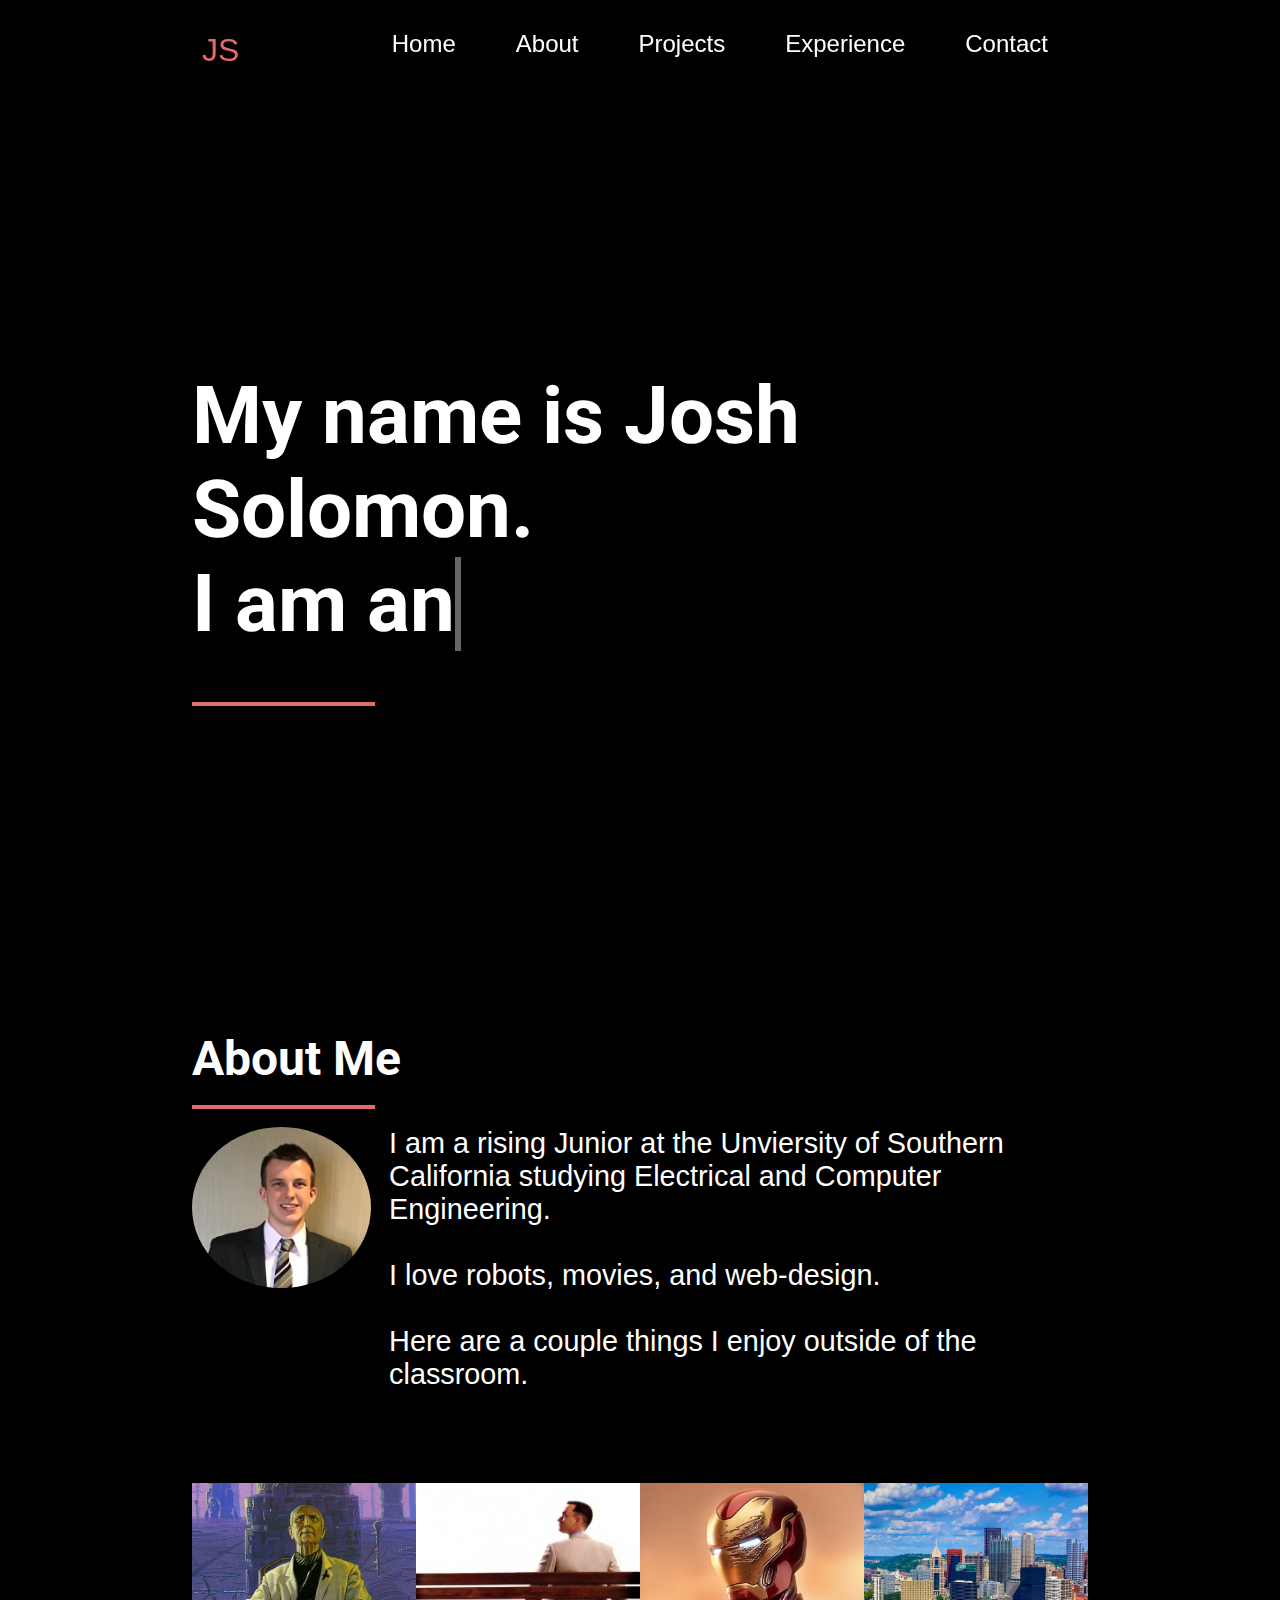
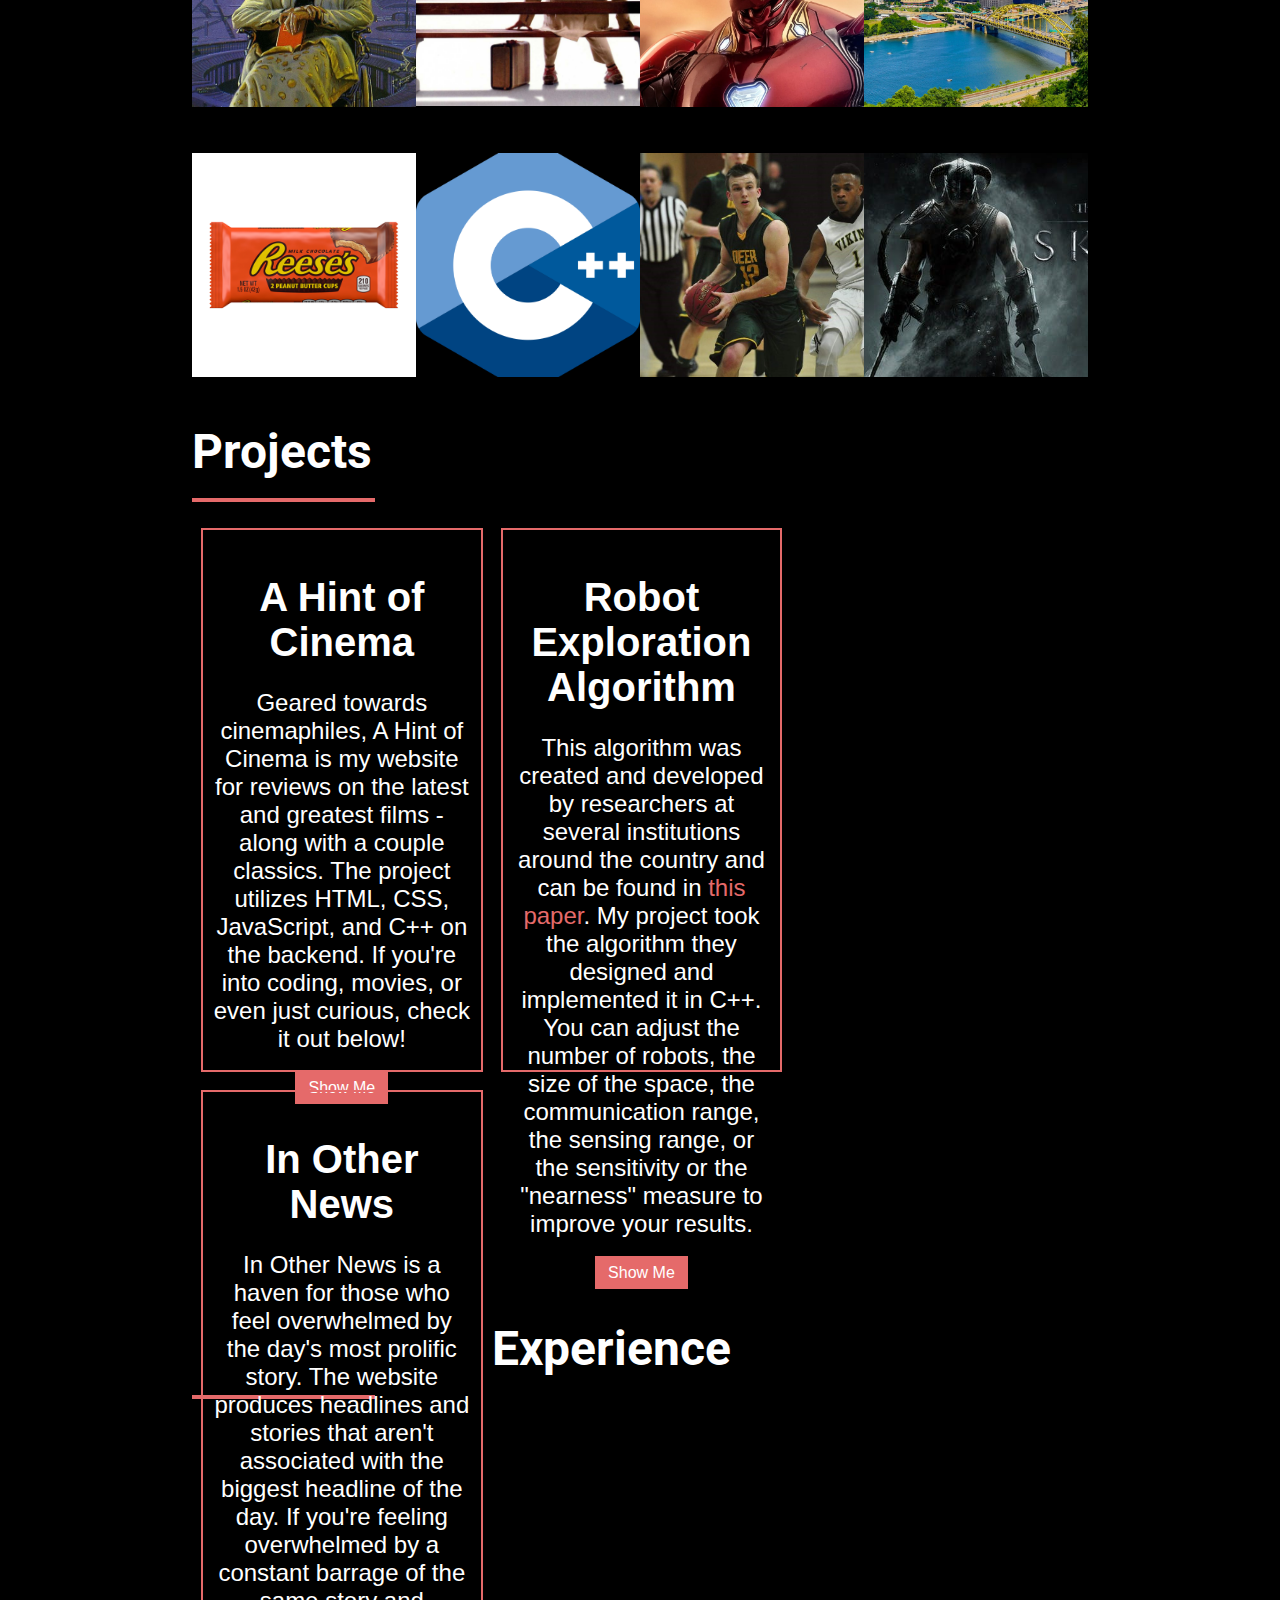
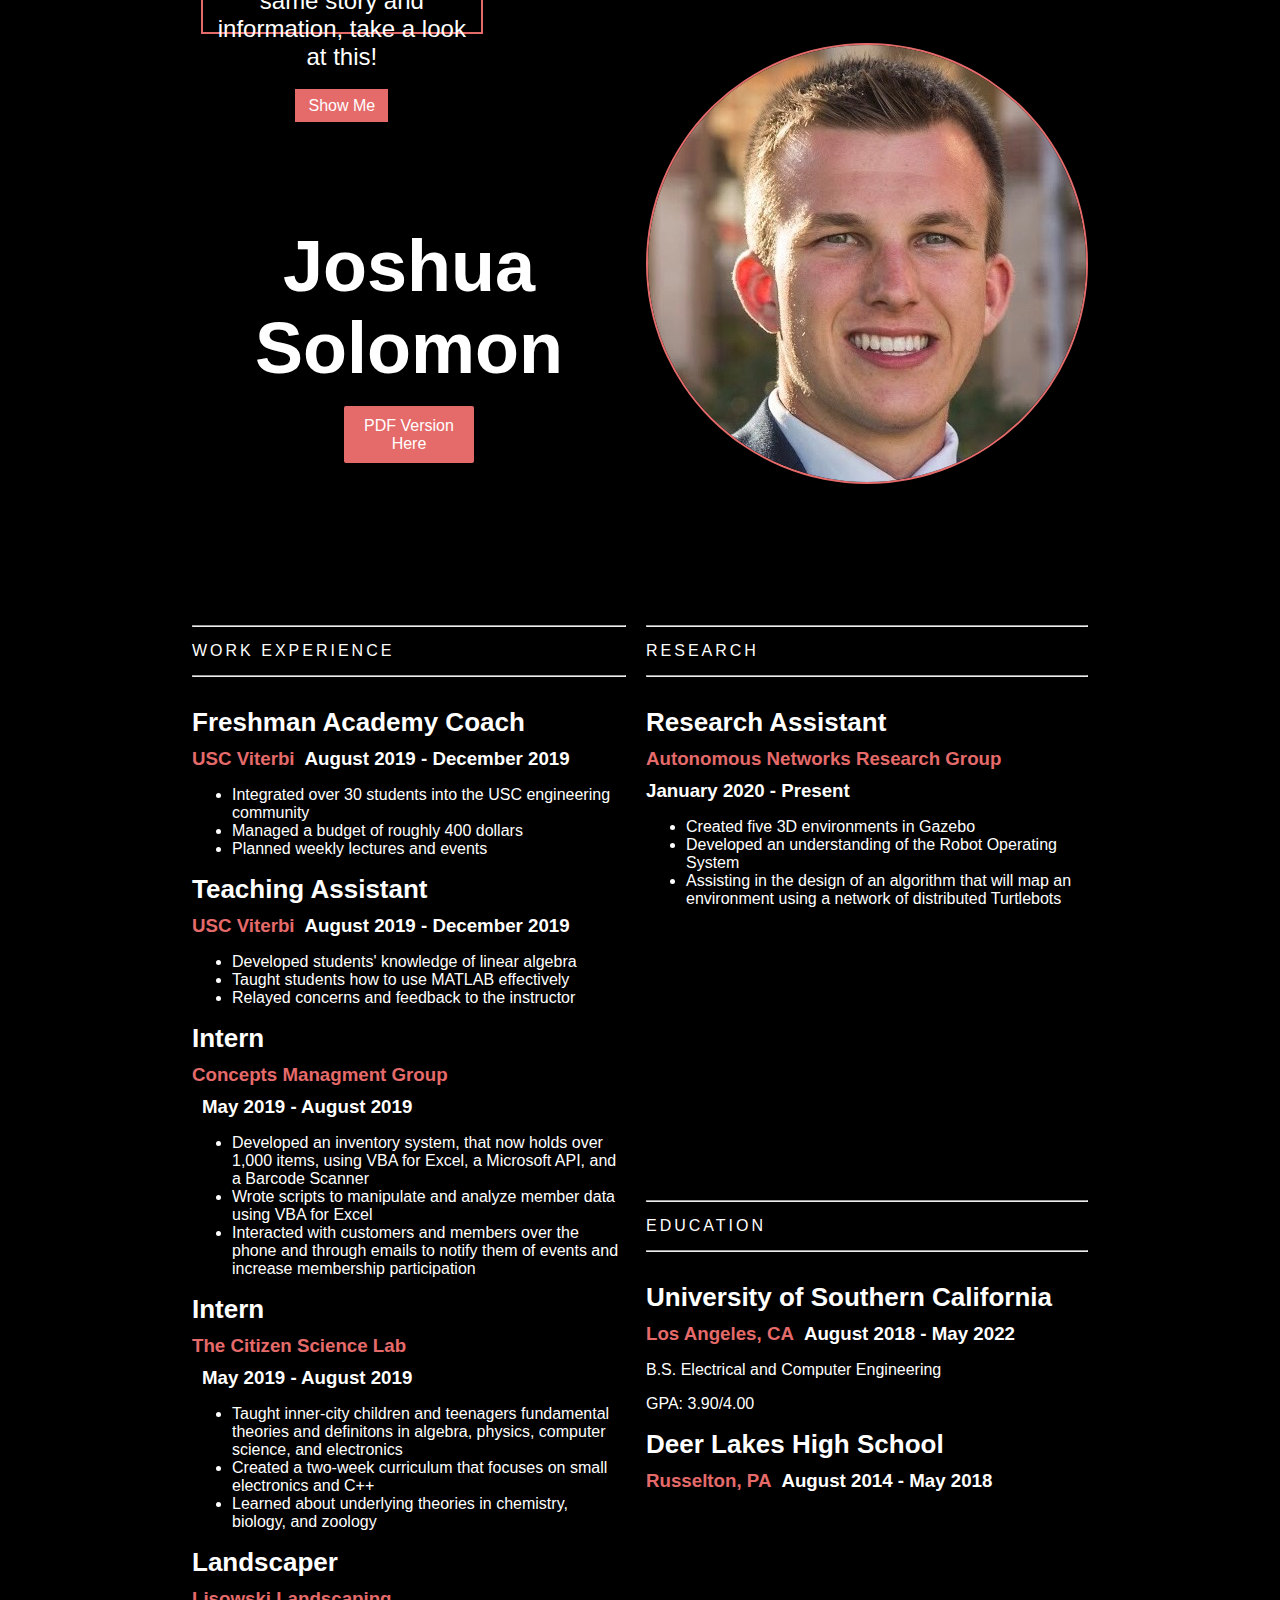
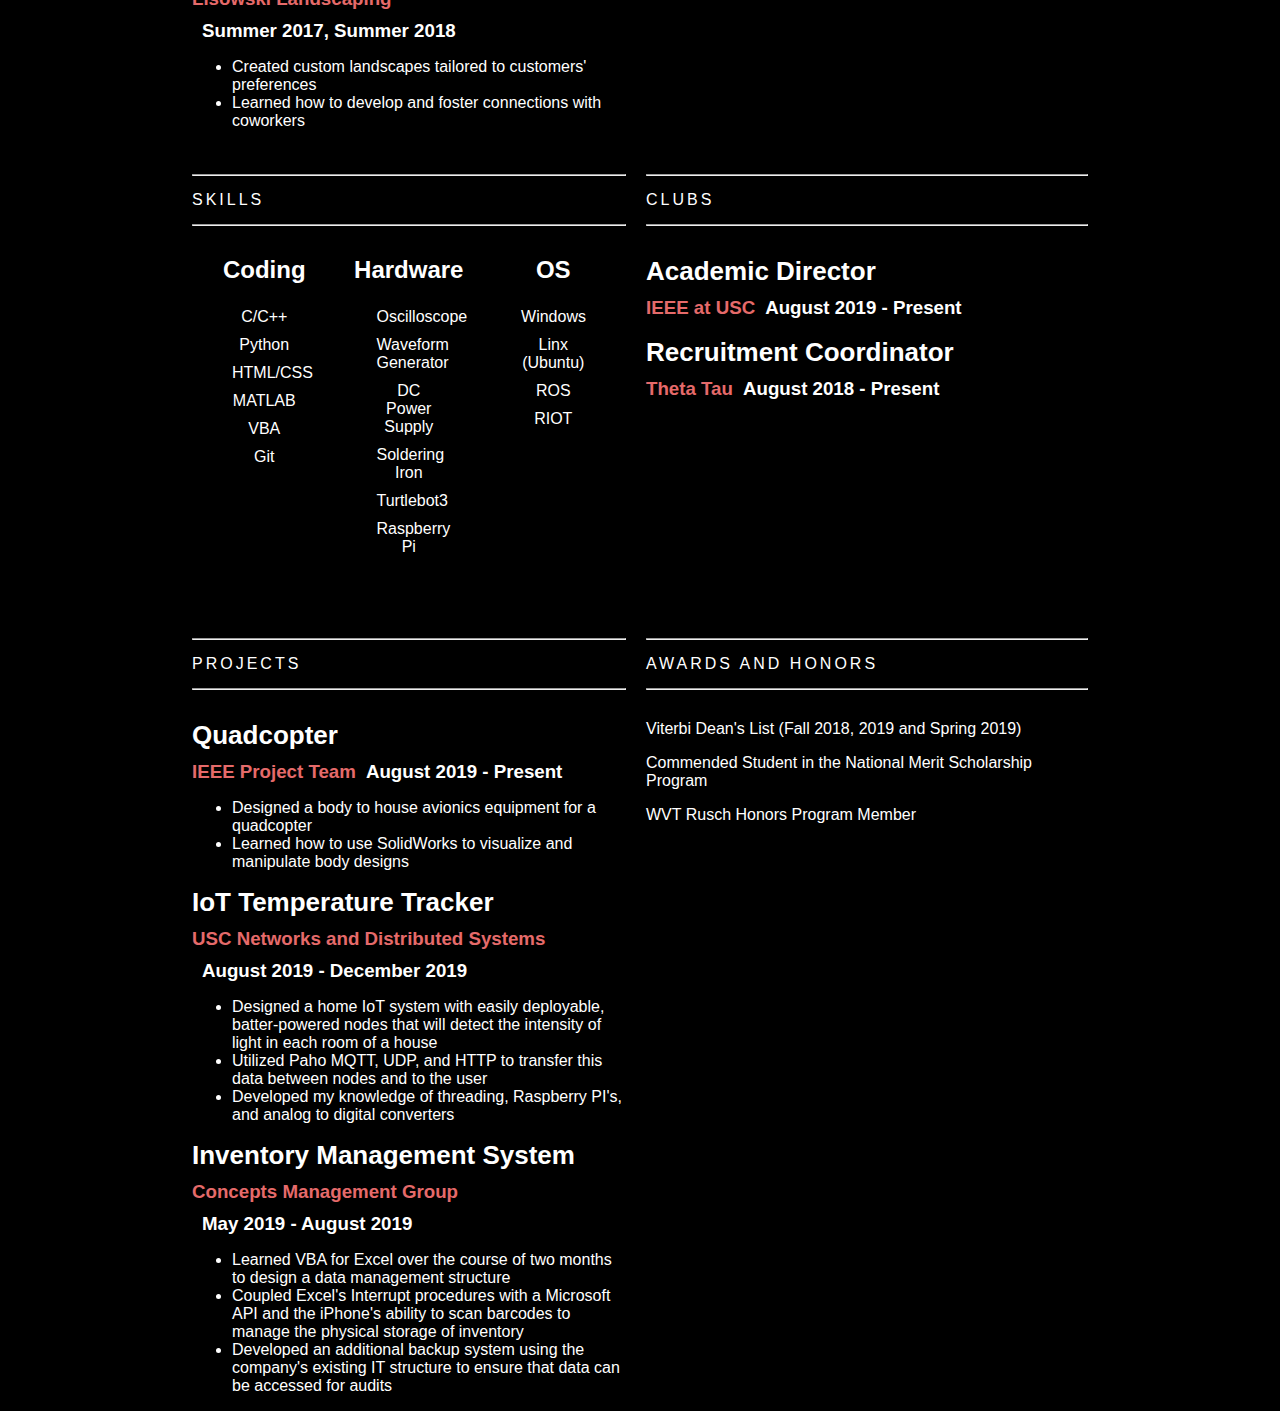
<file: index.html>
<!DOCTYPE html>
<html lang="en">
<head>
    <meta charset="UTF-8">
    <meta name="viewport" content="width=device-width, initial-scale=1.0">
    <link href="https://fonts.googleapis.com/css2?family=Roboto:wght@500&display=swap" rel="stylesheet">
    <link rel="stylesheet" href="./style/main.css">
    <title>Josh Solomon Home</title>
    <style>

        /* About Section */
        #about {
            width: 100%;
            height: 90vh;
            padding-top: 10vh;
        }
        #sub-about {
            width: 100%;
            height: auto;
            margin-bottom: 5vh;
            overflow: auto;
        }
        #sub-about img {
            float: left;
            width: 20%;
            border-radius: 50%;
        }
        #sub-about p {
            float: left;
            width: 76%;
            padding: 2%;
            padding-top: 0px;
            margin-top: 0px;
            font-size: 1.8rem;
        }
        .about-div {
            width: 25%;
            height: 30vh;
            margin: 0px;
            position: relative;
            float: left;
            overflow: hidden;
            display: flex;
            justify-content: center;
            align-items: center;
            text-align: center;
        }
        .about-div img {
            position: absolute;
            top: 0;
            left: 0;
            width: 100%;
        }
        .about-div p {
            font-size: 1.5em;
            position: absolute;
            text-align: center;
            visibility: hidden;
            z-index: 1;
            padding: 0px;
            margin: 0px;
        }
        .about-div .overlay {
            position: absolute;
            top: 0;
            left: 0;
            right: 0;
            bottom: 0;
            background-color: black;
            opacity: 0.8;
            visibility: hidden;
            z-index: 0;
        }
        .about-div:hover .overlay {
            visibility: visible;
        }
        .about-div:hover p {
            visibility: visible;
        }

        /* Projects Section */
        #projects {
            width: 100%;
            height: 90vh;
            padding-top: 10vh;
            margin-top: 10vh;
        }
        .project-div {
            width: 29%;
            position: relative;
            text-align: center;
            border: 2px solid #E56A6A;
            height: 50vh;
            padding: 5% 1%;
            float: left;
            margin: 1%;
        }
        .project-div h3 {
            width: 100%;
            font-size: 2.5em;
            margin: 0px;
            padding: 0px;
        }
        .project-div p {
            width: 100%;
            font-size: 1.5em;
            margin-bottom: 10%;
        }
        .project-div .project-button {
            width: 25%;
            text-decoration: none;
            color: white;
            height: 5%;
            padding: 3% 5%;
            background-color: #E56A6A;
            transition: 0.2s ease-in-out;
        }
        .project-div .project-button:hover {
            background-color: white;
            color: #E56A6A;
            border: 2px solid #E56A6A
        }
        .project-div a {
            text-decoration: none;
            color: #E56A6A;
            transition: 0.1s ease-in-out;
        }
        .project-div a:hover {
            color: white;
        }

        /* Experience Section */
        #experience {
            width: 100%;
            height: auto;
            padding-top: 10vh;
        }

        /* Resume Grid Layout */
		.resume {
			grid-gap: 20px;
			width: 100%;
			margin: auto;
			display: grid;
			grid-template-columns: 1fr;
			grid-template-areas: 
				"name"
				"photo"
				"research"
				"work"
				"education"
				"skills"
				"clubs"
				"projects"
				"awards";
		}
		@media (min-width: 1000px) {
			.resume {
				grid-template-columns: 2fr 1fr;
				grid-template-areas: 
					"name name"
					"photo photo"
					"research research"
					"work work"
					"education education"
					"skills skills"
					"clubs clubs"
					"projects projects"
					"awards awards";
			}
		}
		@media (min-width: 1200px) {
			.resume {
				display: grid;
				grid-template-columns: 2fr 1fr;
				grid-template-rows: 0.5fr 0.5fr 0.5fr 0.4fr 0.5fr;
				grid-template-areas: 
					"name photo"
					"work research"
					"work education"
					"skills clubs"
					"projects awards";
			}
		}
		.name {
			grid-area: name;
			display: flex;
			align-items: center;
			justify-content: center;
		}
		.photo {
			grid-area: photo;
		}
		.awards {
			grid-area: awards;
		}
		.work {
			grid-area: work;
		}
		.education {
			grid-area: education;
		}
		.research {
			grid-area: research;
		}
		.skills {
			grid-area: skills;
		}
		.projects {
			grid-area: projects;
		}
		.clubs {
			grid-area: clubs;
		}


		/* Resume Design */
		#name-div {
			text-align: center;
		}
		.name #nm {
			font-size: 4.5em;
			margin-bottom: 4%;
			color: white;
		}
		.name a {
			background-color: #E56A6A;
			text-decoration: none;
			font-size: 1em;
			text-align: center;
			border: 2px solid #E56A6A;
			color: white;
			margin: auto;
			width: 25%;
			padding: 2%;
			display: block;
			border-radius: 2px;
			transition: 0.3s ease-in-out;
		}
		.name a:hover {
			background-color: white;
			border: 2px solid #E56A6A;
			color: #E56A6A;
		}
		.photo img {
			border: 2px solid #E56A6A;
			border-radius: 50%;
			margin: auto;
			justify-content: center;
			align-items: center;
			display: flex;
		}
		.section-header {
			margin-top: 15px;
			margin-bottom: 15px;
			letter-spacing: 3px;
		}
		.skills-section {
			float: left;
			width: 33.3%;
		}
		.skills-section ul{
			list-style: none;
			padding-right: 40px;
			text-align: center;
		}
		.skills-section li {
			margin-top: 10px;
			margin-bottom: 10px;
		}
		.skills-section h3 {
			text-align: center;
			font-size: 24px;
			padding-top: 0px;
			margin-top: 0px;
		}
		.work-title {
			margin: 0px;
			padding: 0px;
			font-size: 26px;
		}
		.work-job {
			margin: 0px;
			padding-top: 10px;
			color: #E56A6A;
			float: left;
		}
		.dates {
			margin: 0px;
			padding: 0px;
			margin-top: 10px;
			margin-left: 10px;
			float: left;
		}
		.research .dates {
			margin-left: 0px;
		}
		.hr-bottom {
			margin-bottom: 30px;
		}
		.awards li {
			margin-top: 10px;
			margin-bottom: 10px;
        }
        
        /* Contact */
        #contact {
            width: 100%;
            height: 90vh;
            padding-top: 10vh;
            display: none;  /* Until I can get it hosted on a dynamic site */
        }
        input[type=text], select, textarea {
            width: 100%;
            padding: 12px;
            border: 1px solid #E56A6A;
            border-radius: 4px;
            box-sizing: border-box;
            margin-top: 6px;
            margin-bottom: 16px;
            resize: vertical;
        }
        input[type=submit] {
            background-color: white;
            color: #E56A6A;
            padding: 12px 20px;
            border: none;
            border-radius: 4px;
            cursor: pointer;
            transition: 0.2s ease-in-out;
        }
        input[type=submit]:hover {
            background-color: #E56A6A;
            color: white;
        }

    </style>
</head>
<body>
    <div id="container">

        <!-- Header Start -->
        <div id="header">
            <div id="navbar">
                <p>JS</p>
                <div id="nav">
                    <a href="./coming-soon.html">Contact</a>
                    <a href="#experience">Experience</a>
                    <a href="#projects">Projects</a>
                    <a href="#about">About</a>
                    <a href="#">Home</a>
                </div>
                <div class="overlay"></div>
            </div>

            <div class="clearfloat"></div>

            <div id="title">
                <h1>My name is Josh Solomon.<br>I am 
                    <span class="txt-rotate" data-period="2000" data-rotate='[ "an engineer.", "a student.", "a Trojan.", "a web designer.", "a moviegoer.", "a brother.", "a teacher.", "a friend." ]'></span>
                </h1>
                <section class="underline"></section>
            </div>
        </div><!-- Header End -->
    
        <!-- About Start -->
        <div id="about">
            <h2 class="sub-title">About Me</h2>
            <section class="underline"></section>
            <div id="sub-about">
                <img src="img/about-pic.jpg" alt="Profile Picture">
                <p>I am a rising Junior at the Unviersity of Southern California studying Electrical and Computer Engineering.<br><br>I love robots, movies, and web-design.<br><br>Here are a couple things I enjoy outside of the classroom.</p>
            </div>
            <div class="clearfloat"></div>

            <div class="about-div">
                <img src="img/foundation.jpg" alt="Foundation Series">
                <p>Favorite Book:<br>Foundation</p>
                <div class="overlay"></div>
            </div>
            <div class="about-div">
                <img src="img/gump.jpg" alt="Forrest Gump">
                <p>Favorite Movie:<br>Forrest Gump</p>
                <div class="overlay"></div>
            </div>
            <div class="about-div">
                <img src="img/iron-man.jpg" alt="Iron Man">
                <p>Favorite Superhero:<br>Iron Man</p>
                <div class="overlay"></div>
            </div>
            <div class="about-div">
                <img src="img/pittsburgh.jpg" alt="Pittsburgh">
                <p>Hometown:<br>Pittsburgh</p>
                <div class="overlay"></div>
            </div>
            <div class="about-div">
                <img src="img/reeses.png" alt="Reese's">
                <p>Favorite Candy:<br>Reese's</p>
                <div class="overlay"></div>
            </div>
            <div class="about-div">
                <img src="img/cpp.png" alt="C Plus Plus">
                <p>Favorite Language:<br>C++</p>
                <div class="overlay"></div>
            </div>
            <div class="about-div">
                <img src="img/basketball.jpg" alt="Basketball">
                <p>Favorite Sport:<br>Basketball</p>
                <div class="overlay"></div>
            </div>
            <div class="about-div">
                <img src="img/skyrim.jpeg" alt="Skyrim">
                <p>Favorite Video Game:<br>Skyrim</p>
                <div class="overlay"></div>
            </div>

        </div><!-- About End -->

        <!-- Project Start -->
        <div id="projects">
            <h2 class="sub-title">Projects</h2>
            <section class="underline"></section>

            <div class="project-div">
                <h3>A Hint of Cinema</h3>
                <p>Geared towards cinemaphiles, A Hint of Cinema is my website for reviews on the latest and greatest films - along with a couple classics.  The project utilizes HTML, CSS, JavaScript, and C++ on the backend.  If you're into coding, movies, or even just curious, check it out below!</p>
                <a class="project-button" target="_blank" href="https://viterbi-web.usc.edu/~jdsolomo/itp104/final_project/main.html">Show Me</a>
            </div>
            <div class="project-div">
                <h3>Robot Exploration Algorithm</h3>
                <p>This algorithm was created and developed by researchers at several institutions around the country and can be found in <a target="_blank" href="./pdf/Bidding Algo.pdf">this paper</a>.  My project took the algorithm they designed and implemented it in C++.  You can adjust the number of robots, the size of the space, the communication range, the sensing range, or the sensitivity or the "nearness" measure to improve your results.</p>
                <a class="project-button" target="_blank" href="https://github.com/jdsolomo/Bidding_Algo_Implementation">Show Me</a>
            </div>
            <div class="project-div">
                <h3>In Other News</h3>
                <p>In Other News is a haven for those who feel overwhelmed by the day's most prolific story.  The website produces headlines and stories that aren't associated with the biggest headline of the day.  If you're feeling overwhelmed by a constant barrage of the same story and information, take a look at this!</p>
                <a class="project-button" target="_blank" href="https://github.com/sarahrch/in-other-news">Show Me</a>
            </div>
        </div><!-- Projects End -->

        <!-- Experience Start -->
        <div id="experience">
            <h2 class="sub-title">Experience</h2>
            <section class="underline"></section>

            <article class="resume">

				<section class="name">
					<div id="name-div">
						<h1 id="nm">Joshua Solomon</h1>
						<a target="_blank" href="./pdf/resume_pdf.pdf">PDF Version Here</a>
					</div>
				</section><!-- Name Section -->

				<section class="photo">
					<img src="./img/headshot.jpg" alt="Josh Solomon Headshot" />
				</section><!-- Photo Section -->

				<section class="awards">
					<hr><p class="section-header">AWARDS AND HONORS</p><hr class="hr-bottom">
					<p>Viterbi Dean's List (Fall 2018, 2019 and Spring 2019)</p>
					<p>Commended Student in the National Merit Scholarship Program</p>
					<p>WVT Rusch Honors Program Member</p>
				</section><!-- Awards and Honors Section -->

				<section class="work">
					<hr><p class="section-header">WORK EXPERIENCE</p><hr class="hr-bottom">
					<h3 class="work-title">Freshman Academy Coach</h3>
					<h3 class="work-job">USC Viterbi</h3>
					<h3 class="dates">August 2019 - December 2019</h3>
					<div class="clearfloat"></div>
					<ul>
						<li>Integrated over 30 students into the USC engineering community</li>
						<li>Managed a budget of roughly 400 dollars</li>
						<li>Planned weekly lectures and events</li>
					</ul>
					<h3 class="work-title">Teaching Assistant</h3>
					<h3 class="work-job">USC Viterbi</h3>
					<h3 class="dates">August 2019 - December 2019</h3>
					<div class="clearfloat"></div>
					<ul>
						<li>Developed students' knowledge of linear algebra</li>
						<li>Taught students how to use MATLAB effectively</li>
						<li>Relayed concerns and feedback to the instructor</li>
					</ul>
					<h3 class="work-title">Intern</h3>
					<h3 class="work-job">Concepts Managment Group</h3>
					<h3 class="dates">May 2019 - August 2019</h3>
					<div class="clearfloat"></div>
					<ul>
						<li>Developed an inventory system, that now holds over 1,000 items, using VBA for Excel, a Microsoft API, and a Barcode Scanner</li>
						<li>Wrote scripts to manipulate and analyze member data using VBA for Excel</li>
						<li>Interacted with customers and members over the phone and through emails to notify them of events and increase membership participation</li>
					</ul>
					<h3 class="work-title">Intern</h3>
					<h3 class="work-job">The Citizen Science Lab</h3>
					<h3 class="dates">May 2019 - August 2019</h3>
					<div class="clearfloat"></div>
					<ul>
						<li>Taught inner-city children and teenagers fundamental theories and definitons in algebra, physics, computer science, and electronics</li>
						<li>Created a two-week curriculum that focuses on small electronics and C++</li>
						<li>Learned about underlying theories in chemistry, biology, and zoology</li>
					</ul>
					<h3 class="work-title">Landscaper</h3>
					<h3 class="work-job">Lisowski Landscaping</h3>
					<h3 class="dates">Summer 2017, Summer 2018</h3>
					<div class="clearfloat"></div>
					<ul>
						<li>Created custom landscapes tailored to customers' preferences</li>
						<li>Learned how to develop and foster connections with coworkers</li>
					</ul>
				</section><!-- Work History Section -->

				<section class="education">
					<hr><p class="section-header">EDUCATION</p><hr class="hr-bottom">
					<h3 class="work-title">University of Southern California</h3>
					<h3 class="work-job">Los Angeles, CA</h3>
					<h3 class="dates">August 2018 - May 2022</h3>
					<div class="clearfloat"></div>
					<p>B.S. Electrical and Computer Engineering</p>
					<p>GPA: 3.90/4.00</p>
					<h3 class="work-title">Deer Lakes High School</h3>
					<h3 class="work-job">Russelton, PA</h3>
					<h3 class="dates">August 2014 - May 2018</h3>
					<div class="clearfloat"></div>
				</section>
				<section class="research">
					<hr><p class="section-header">RESEARCH</p><hr class="hr-bottom">
					<h3 class="work-title">Research Assistant</h3>
					<h3 class="work-job">Autonomous Networks Research Group</h3>
					<h3 class="dates">January 2020 - Present</h3>
					<div class="clearfloat"></div>
					<ul>
						<li>Created five 3D environments in Gazebo</li>
						<li>Developed an understanding of the Robot Operating System</li>
						<li>Assisting in the design of an algorithm that will map an environment using a network of distributed Turtlebots</li>
					</ul>
				</section><!-- Education Section -->

				<section class="skills">
					<hr><p class="section-header">SKILLS</p><hr class="hr-bottom">
					<div class="skills-section">
					<h3>Coding</h3>
						<ul>
							<li>C/C++</li>
							<li>Python</li>
							<li>HTML/CSS</li>
							<li>MATLAB</li>
							<li>VBA</li>
							<li>Git</li>
						</ul>
					</div>
					<div class="skills-section">
						<h3>Hardware</h3>
						<ul>
							<li>Oscilloscope</li>
							<li>Waveform Generator</li>
							<li>DC Power Supply</li>
							<li>Soldering Iron</li>
							<li>Turtlebot3</li>
							<li>Raspberry Pi</li>
						</ul>
					</div>
					<div class="skills-section">
						<h3>OS</h3>
						<ul>
							<li>Windows</li>
							<li>Linx (Ubuntu)</li>
							<li>ROS</li>
							<li>RIOT</li>
						</ul>
					</div>
				</section><!-- Skills Section -->

				<section class="projects">
					<hr><p class="section-header">PROJECTS</p><hr class="hr-bottom">
					<h3 class="work-title">Quadcopter</h3>
					<h3 class="work-job">IEEE Project Team</h3>
					<h3 class="dates">August 2019 - Present</h3>
					<div class="clearfloat"></div>
					<ul>
						<li>Designed a body to house avionics equipment for a quadcopter</li>
						<li>Learned how to use SolidWorks to visualize and manipulate body designs</li>
					</ul>
					<h3 class="work-title">IoT Temperature Tracker</h3>
					<h3 class="work-job">USC Networks and Distributed Systems</h3>
					<h3 class="dates">August 2019 - December 2019</h3>
					<div class="clearfloat"></div>
					<ul>
						<li>Designed a home IoT system with easily deployable, batter-powered nodes that will detect the intensity of light in each room of a house</li>
						<li>Utilized Paho MQTT, UDP, and HTTP to transfer this data between nodes and to the user</li>
						<li>Developed my knowledge of threading, Raspberry PI's, and analog to digital converters</li>
					</ul>
					<h3 class="work-title">Inventory Management System</h3>
					<h3 class="work-job">Concepts Management Group</h3>
					<h3 class="dates">May 2019 - August 2019</h3>
					<div class="clearfloat"></div>
					<ul>
						<li>Learned VBA for Excel over the course of two months to design a data management structure</li>
						<li>Coupled Excel's Interrupt procedures with a Microsoft API and the iPhone's ability to scan barcodes to manage the physical storage of inventory</li>
						<li>Developed an additional backup system using the company's existing IT structure to ensure that data can be accessed for audits</li>
					</ul>
				</section><!-- Projects Section -->

				<section class="clubs">
					<hr><p class="section-header">CLUBS</p><hr class="hr-bottom">
					<h3 class="work-title">Academic Director</h3>
					<h3 class="work-job">IEEE at USC</h3>
					<h3 class="dates">August 2019 - Present</h3>
					<div class="clearfloat"></div>
					<br>
					<h3 class="work-title">Recruitment Coordinator</h3>
					<h3 class="work-job">Theta Tau</h3>
					<h3 class="dates">August 2018 - Present</h3>
					<div class="clearfloat"></div>
				</section><!-- Clubs Section -->

			</article><!-- End Resume -->
        </div><!-- Experience End -->

        <div id="contact">
            <h2 class="sub-title">Contact Me</h2>
            <section class="underline"></section>

            <form id="contact-form" method="post" action="./scripts/contact.php">
                <label for="txt_name">Name:</label><input id="txt_name" name="name" type="text" placeholder="John Doe">
                <label for="txt_email">Email:</label><input id="txt_email" name="email" type="text" placeholder="jdoe@gmail.com">
                <label for="short_msg"></label><textarea id="short_msg" name="message" cols="30" rows="10" placeholder="Your text here..."></textarea>
                <input type="submit" value="Submit">
            </form>
        </div>

    </div>

    <script src="./scripts/title-animation.js"></script>
</body>
</html>
</file>
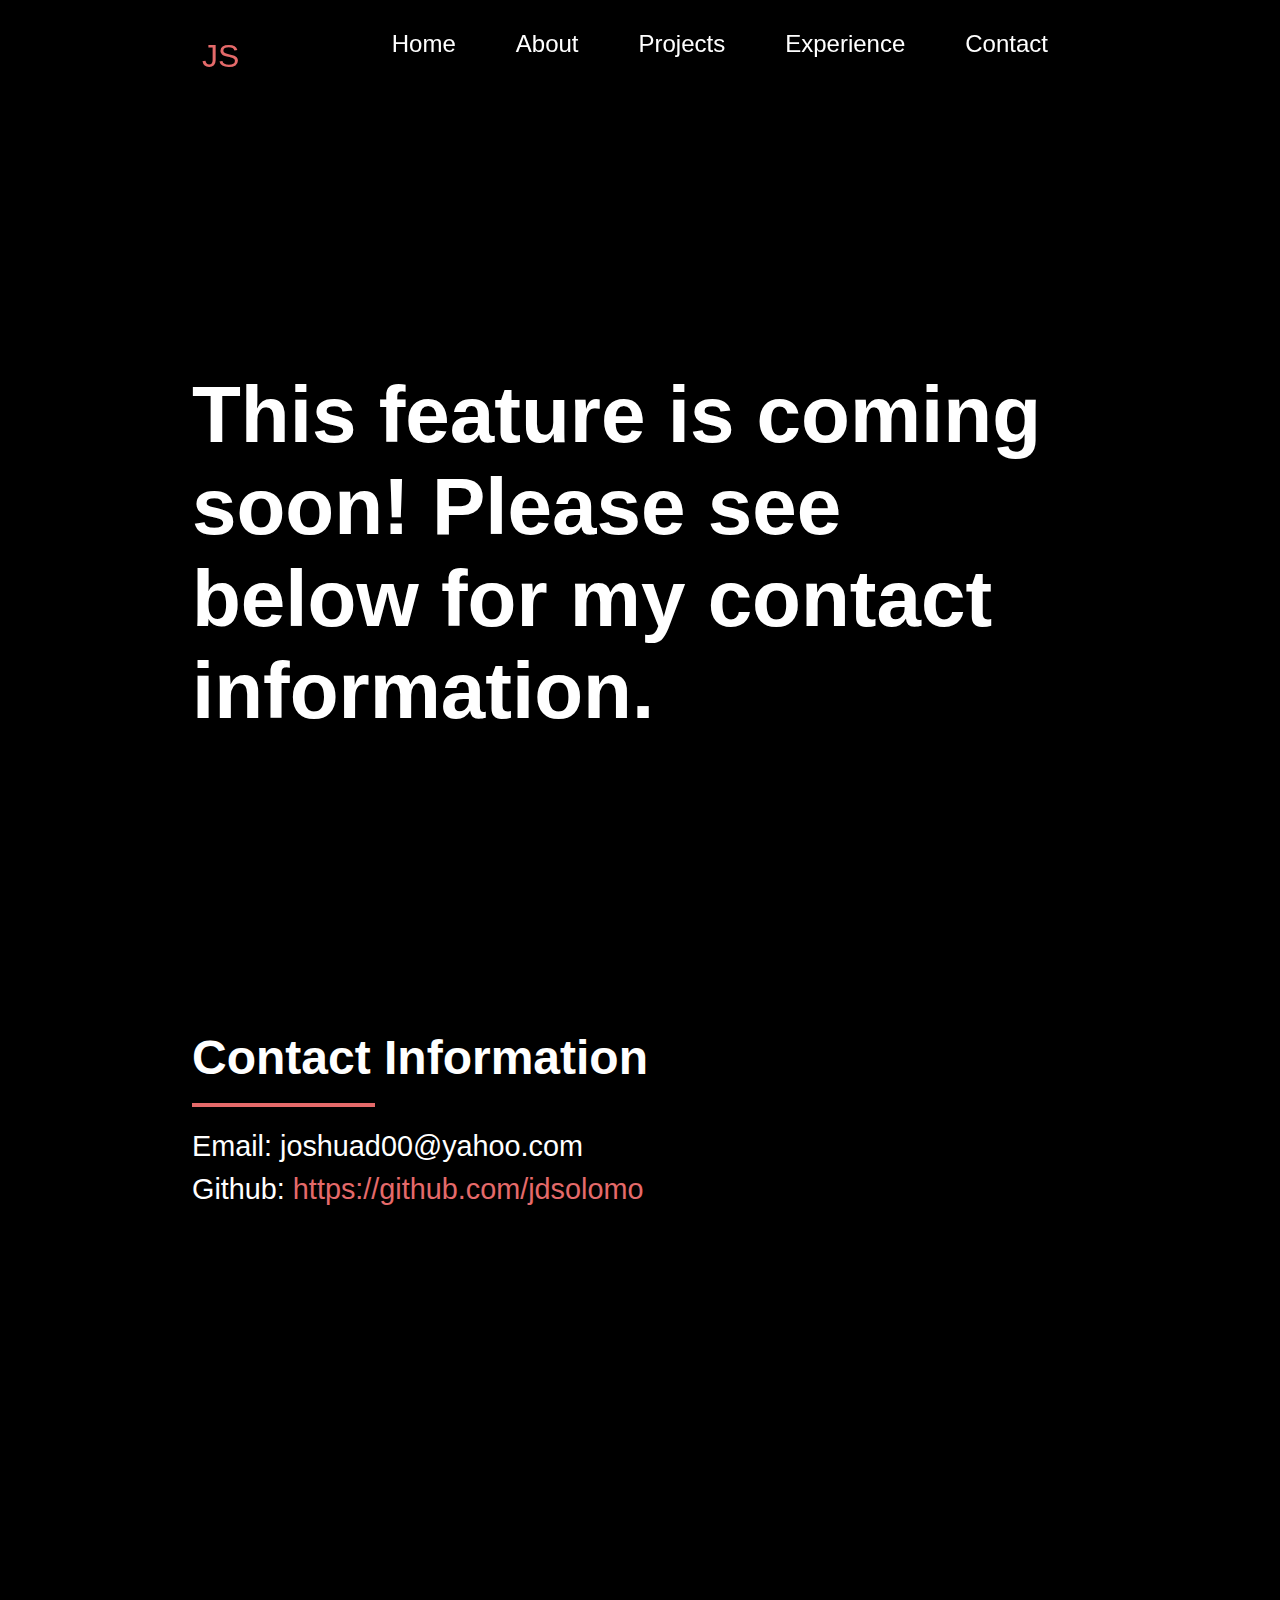
<file: coming-soon.html>
<!DOCTYPE html>
<html lang="en">
<head>
    <meta charset="UTF-8">
    <meta name="viewport" content="width=device-width, initial-scale=1.0">
    <link rel="stylesheet" href="./style/main.css">
    <title>Coming Soon</title>
    <style>
        #contact-info {
            width: 100%;
            height: 90vh;
            padding-top: 10vh;
        }
        p {
            font-size: 1.8rem;
            line-height: 150%;
        }
        a {
            text-decoration: none;
            color: #E56A6A;
            transition: 0.2s ease-in-out;
        }
        a:hover {
            color: white;
        }
    </style>
</head>
<body>
    <div id="container">

        <!-- Header Start -->
        <div id="header">
            <div id="navbar">
                <p>JS</p>
                <div id="nav">
                    <a href="./coming-soon.html">Contact</a>
                    <a href="./index.html#experience">Experience</a>
                    <a href="./index.html#projects">Projects</a>
                    <a href="./index.html#about">About</a>
                    <a href="./index.html">Home</a>
                </div>
                <div class="overlay"></div>
            </div>

            <div class="clearfloat"></div>

            <div id="title">
                <h1>This feature is coming soon! Please see below for my contact information.</h1>
            </div>
        </div><!-- Header End -->

        <div id="contact-info">
            <h2 class="sub-title">Contact Information</h2>
            <section class="underline"></section>
            <p>Email: joshuad00@yahoo.com<br>Github: <a target="_blank" href="https://github.com/jdsolomo">https://github.com/jdsolomo</a></p>
        </div>

    </div>
</body>
</html>
</file>
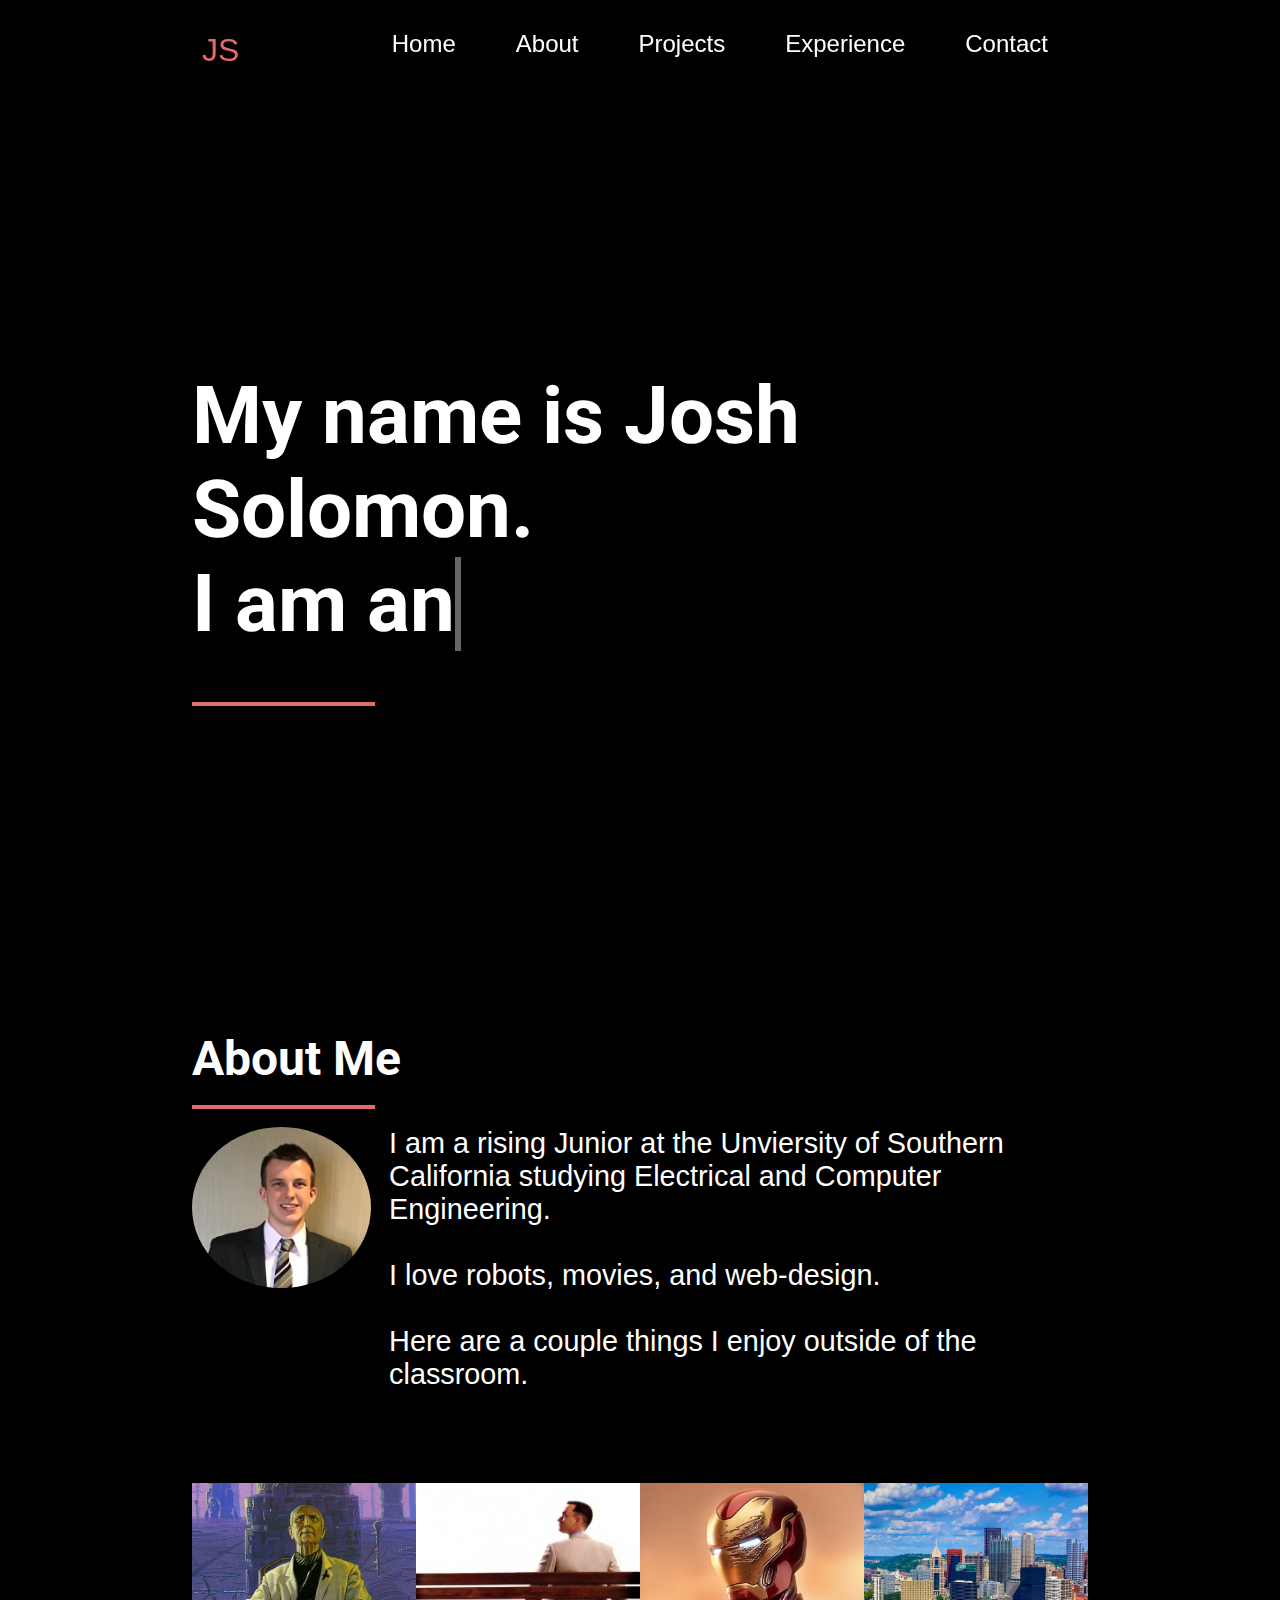
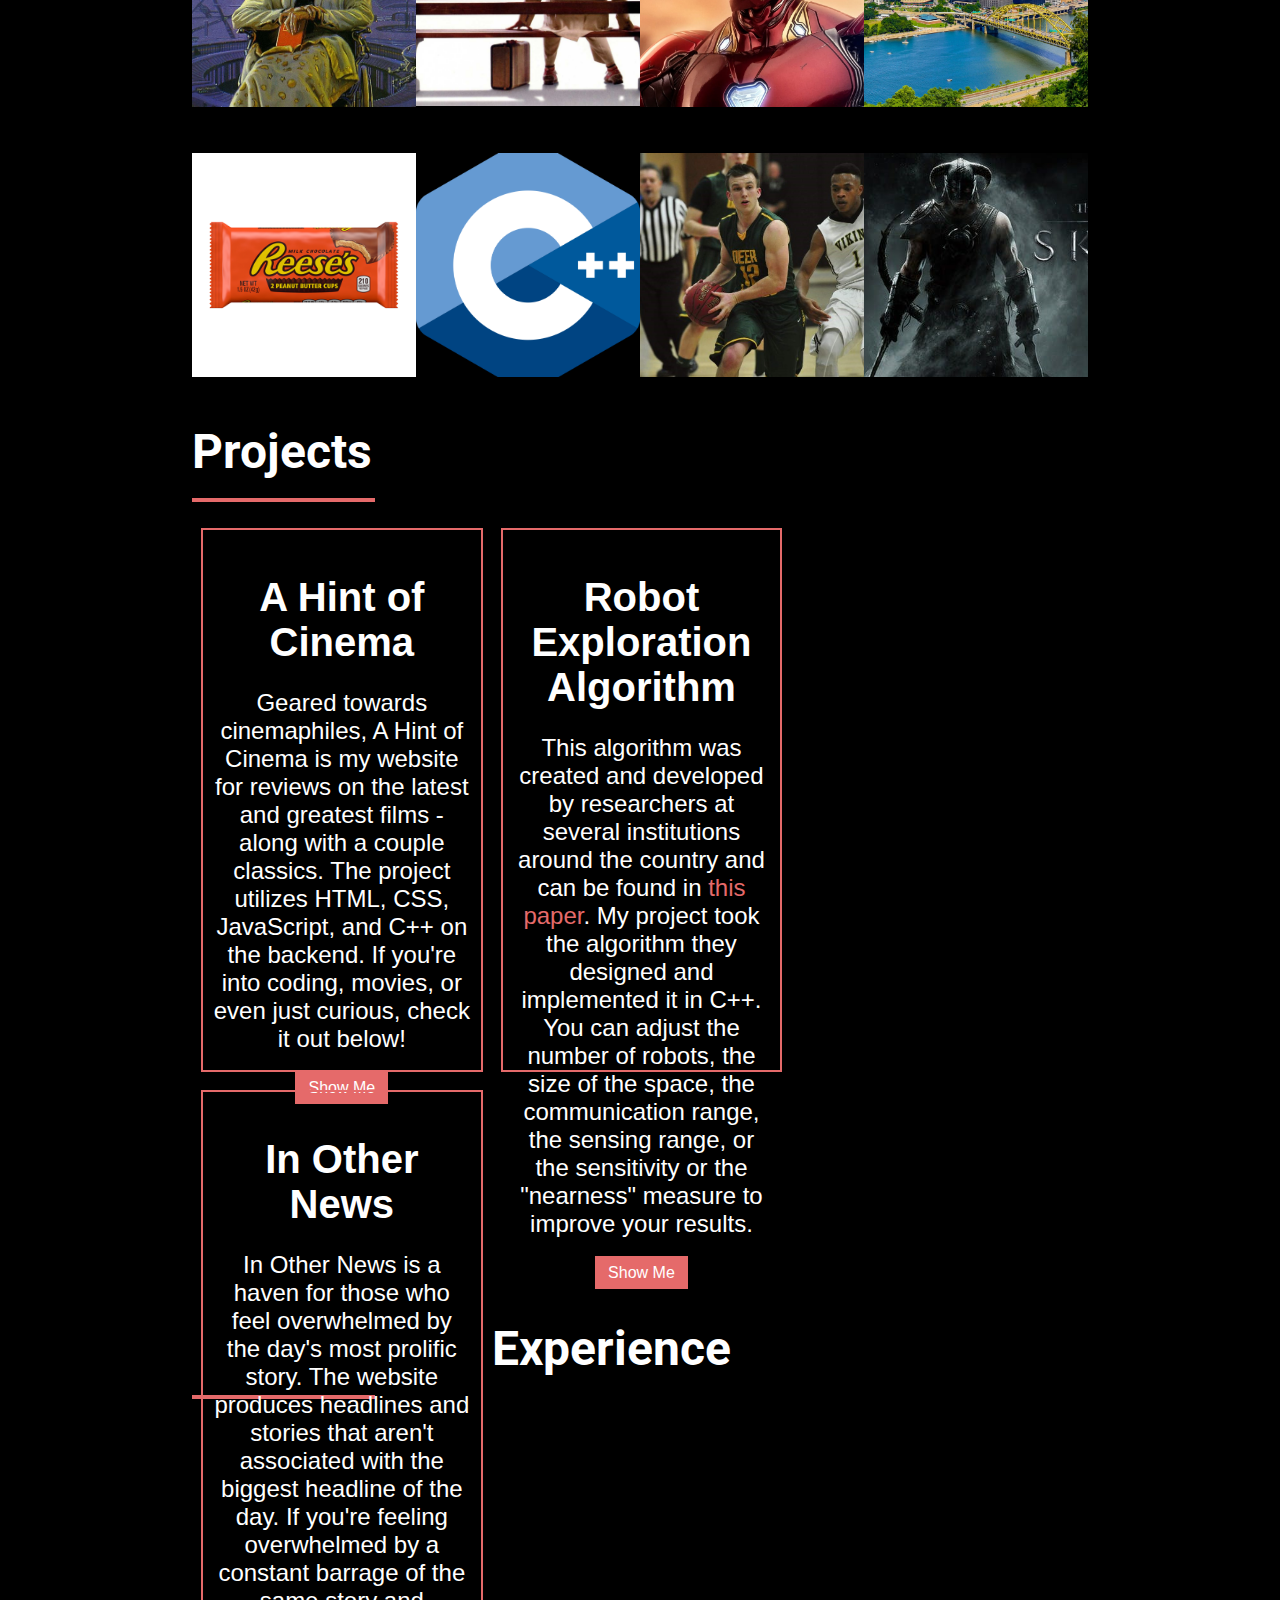
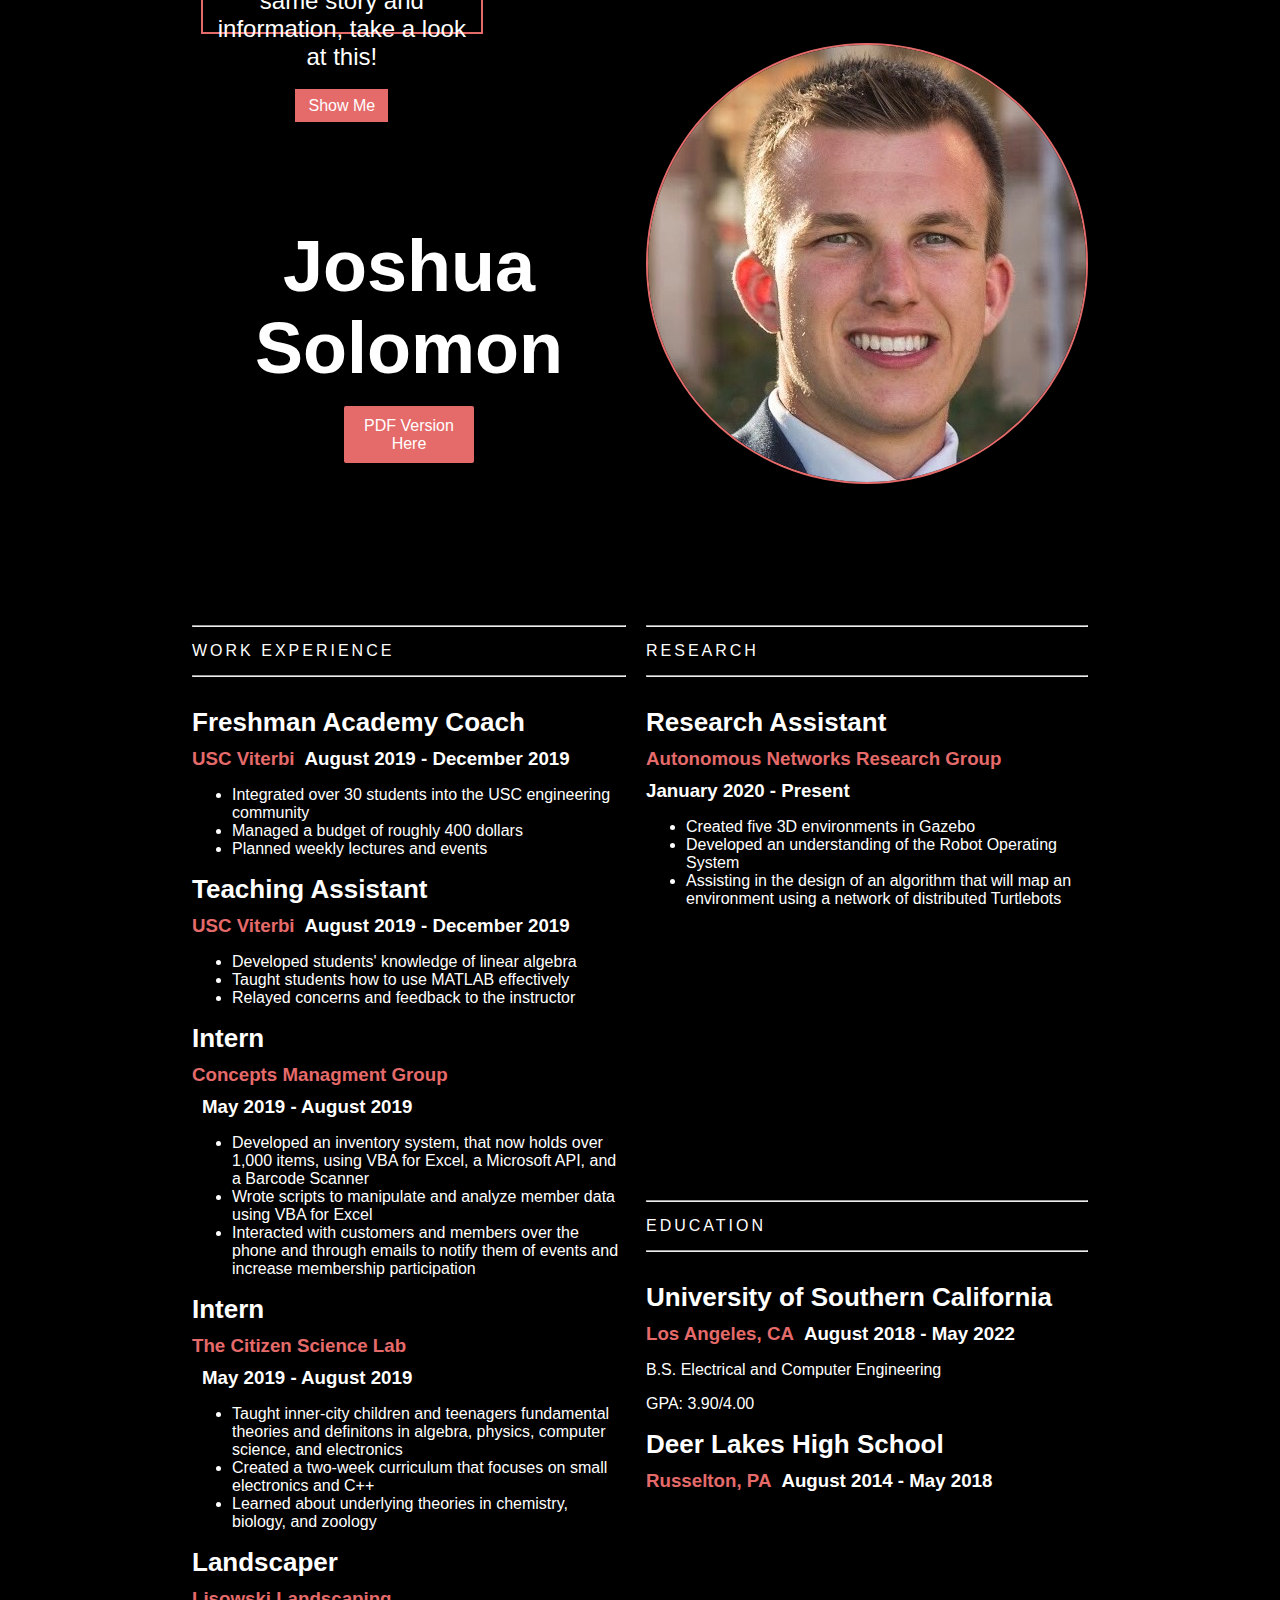
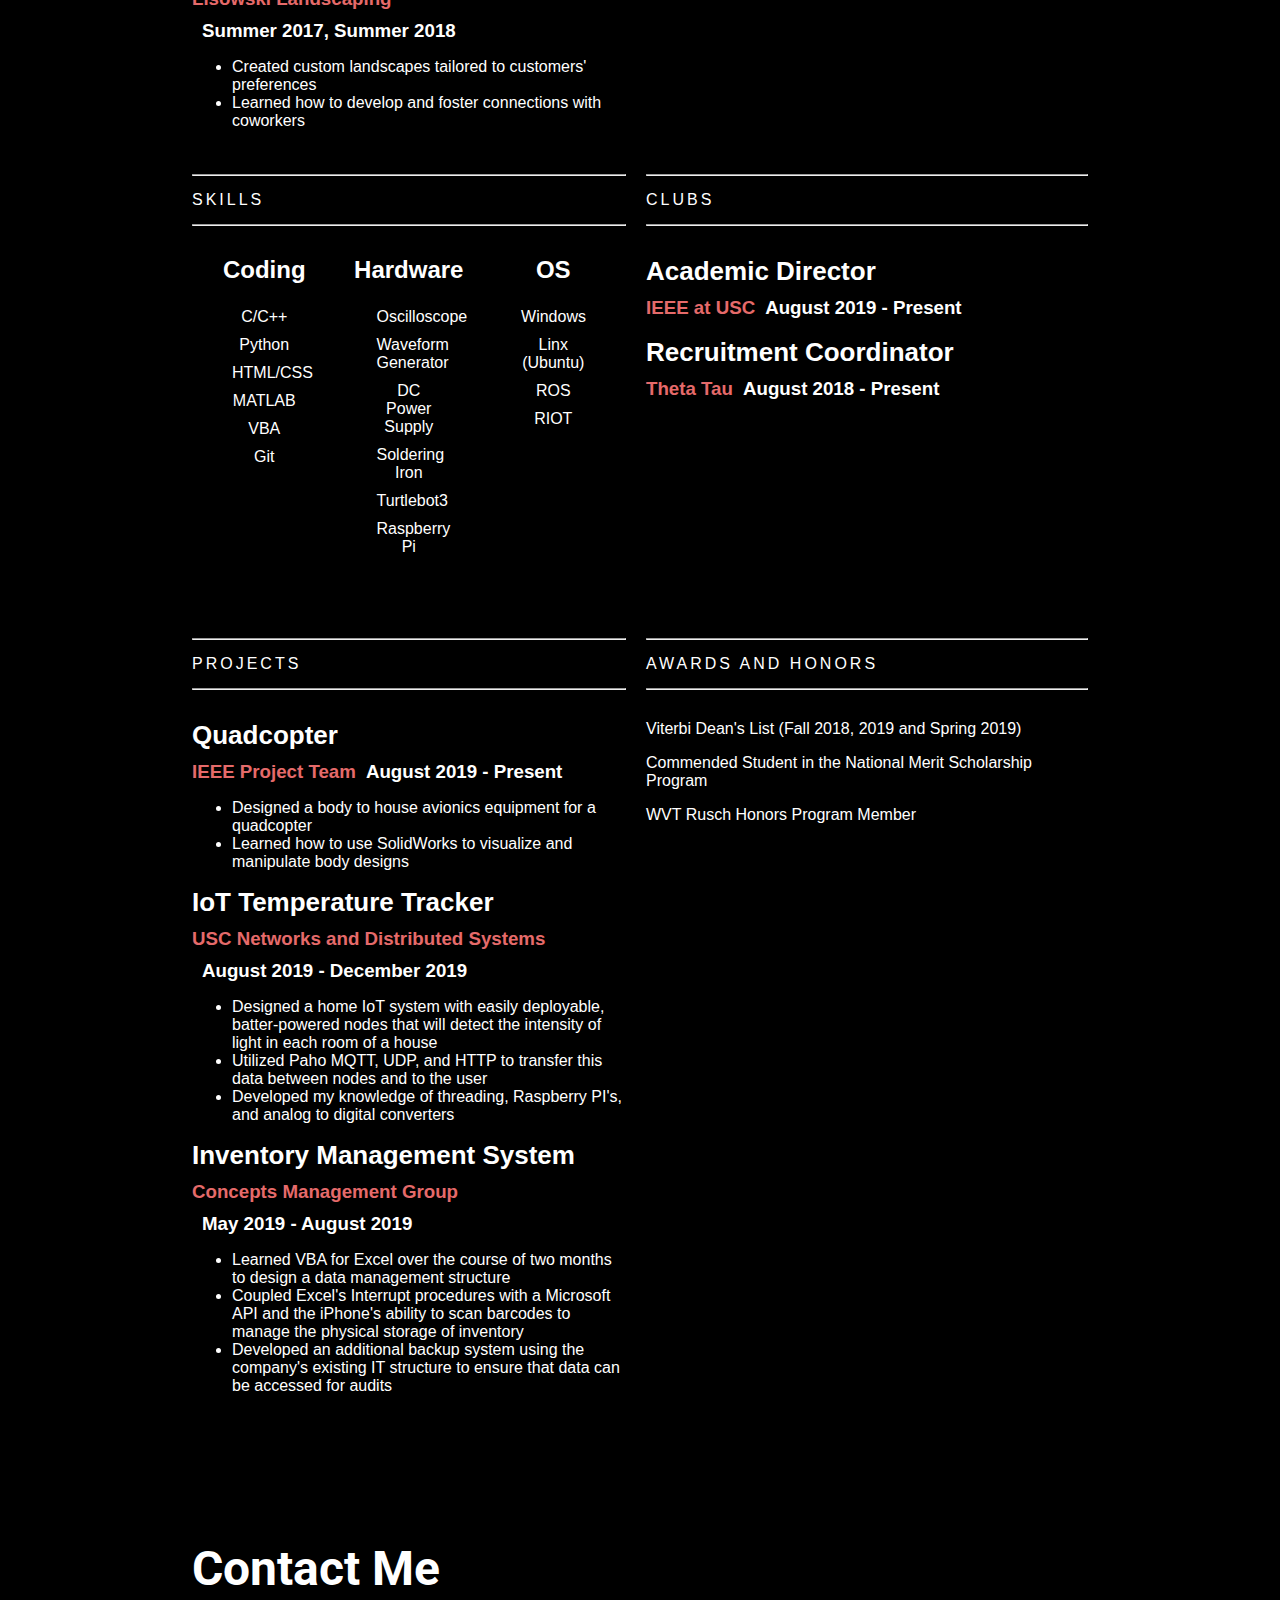
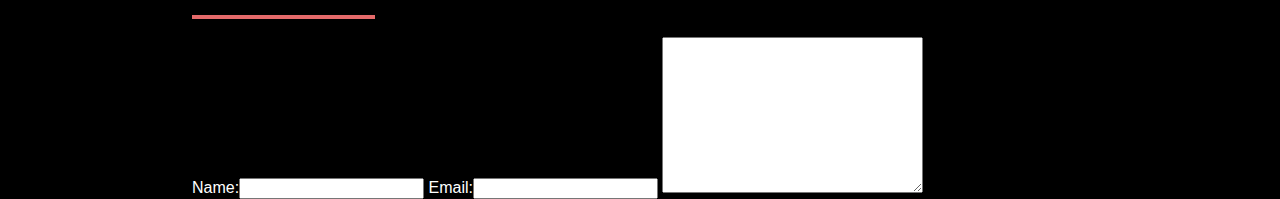
<file: home.html>
<!DOCTYPE html>
<html lang="en">
<head>
    <meta charset="UTF-8">
    <meta name="viewport" content="width=device-width, initial-scale=1.0">
    <link href="https://fonts.googleapis.com/css2?family=Roboto:wght@500&display=swap" rel="stylesheet">
    <title>Josh Solomon Home</title>
    <style>
        html, body {
            padding: 0px;
            margin: 0px;
            background-color: black;
            color: white;
            scroll-behavior: smooth;
            font-family: "Open Sans", sans-serif;
        }

        #container {
            width: 70%;
            margin: auto;
            position: relative;
        }

        #header {
            width: 100%;
            height: 100vh;
        }
        #navbar {
            width: 70%;
            position: fixed;
            overflow: auto;
            margin: auto;
            z-index: 1;
        }
        #navbar p {
            font-size: 2em;
            color: #E56A6A;
            float: left;
            margin-bottom: 0px;
            position: relative;
            left: 10px;
            z-index: 2;
        }
        #navbar #nav {
            position: relative;
            right: 10px;
            z-index: 2;
        }
        #navbar a {
            padding: 30px;
            margin: 0px;
            height: 3vh;
            text-decoration: none;
            font-size: 1.5em;
            color: white;
            text-align: center;
            float: right;
            transition: 0.2s ease-in-out;
            margin-bottom: 0px;
        }
        #navbar a:hover {
            color: #E56A6A;
        }
        #navbar .overlay {
            position: relative;
            top: 0;
            left: 0;
            width: 100%;
            height: 8vh;
            background-color: black;
            opacity: 0.9;
            z-index: 1;
        }
        #title {
            font-size: 2.5em;
            font-family: "Roboto", sans-serif;
            position: absolute;
            top: 35vh;
            left: 0;
            z-index: 0;
        }

        /* About Section */
        #about {
            width: 100%;
            height: 90vh;
            padding-top: 10vh;
        }
        #sub-about {
            width: 100%;
            height: auto;
            margin-bottom: 5vh;
            overflow: auto;
        }
        #sub-about img {
            float: left;
            width: 20%;
            border-radius: 50%;
        }
        #sub-about p {
            float: left;
            width: 76%;
            padding: 2%;
            padding-top: 0px;
            margin-top: 0px;
            font-size: 1.8rem;
        }
        .about-div {
            width: 25%;
            height: 30vh;
            margin: 0px;
            position: relative;
            float: left;
            overflow: hidden;
            display: flex;
            justify-content: center;
            align-items: center;
            text-align: center;
        }
        .about-div img {
            position: absolute;
            top: 0;
            left: 0;
            width: 100%;
        }
        .about-div p {
            font-size: 1.5em;
            position: absolute;
            text-align: center;
            visibility: hidden;
            z-index: 1;
            padding: 0px;
            margin: 0px;
        }
        .about-div .overlay {
            position: absolute;
            top: 0;
            left: 0;
            right: 0;
            bottom: 0;
            background-color: black;
            opacity: 0.8;
            visibility: hidden;
            z-index: 0;
        }
        .about-div:hover .overlay {
            visibility: visible;
        }
        .about-div:hover p {
            visibility: visible;
        }

        /* Projects Section */
        #projects {
            width: 100%;
            height: 90vh;
            padding-top: 10vh;
            margin-top: 10vh;
        }
        .project-div {
            width: 29%;
            position: relative;
            text-align: center;
            border: 2px solid #E56A6A;
            height: 50vh;
            padding: 5% 1%;
            float: left;
            margin: 1%;
        }
        .project-div h3 {
            width: 100%;
            font-size: 2.5em;
            margin: 0px;
            padding: 0px;
        }
        .project-div p {
            width: 100%;
            font-size: 1.5em;
            margin-bottom: 10%;
        }
        .project-div .project-button {
            width: 25%;
            text-decoration: none;
            color: white;
            height: 5%;
            padding: 3% 5%;
            background-color: #E56A6A;
            transition: 0.2s ease-in-out;
        }
        .project-div .project-button:hover {
            background-color: white;
            color: #E56A6A;
            border: 2px solid #E56A6A
        }
        .project-div a {
            text-decoration: none;
            color: #E56A6A;
            transition: 0.1s ease-in-out;
        }
        .project-div a:hover {
            color: white;
        }

        /* Experience Section */
        #experience {
            width: 100%;
            height: auto;
            padding-top: 10vh;
        }

        /* Resume Grid Layout */
		.resume {
			grid-gap: 20px;
			width: 100%;
			margin: auto;
			display: grid;
			grid-template-columns: 1fr;
			grid-template-areas: 
				"name"
				"photo"
				"research"
				"work"
				"education"
				"skills"
				"clubs"
				"projects"
				"awards";
		}
		@media (min-width: 1000px) {
			.resume {
				grid-template-columns: 2fr 1fr;
				grid-template-areas: 
					"name name"
					"photo photo"
					"research research"
					"work work"
					"education education"
					"skills skills"
					"clubs clubs"
					"projects projects"
					"awards awards";
			}
		}
		@media (min-width: 1200px) {
			.resume {
				display: grid;
				grid-template-columns: 2fr 1fr;
				grid-template-rows: 0.5fr 0.5fr 0.5fr 0.4fr 0.5fr;
				grid-template-areas: 
					"name photo"
					"work research"
					"work education"
					"skills clubs"
					"projects awards";
			}
		}
		.name {
			grid-area: name;
			display: flex;
			align-items: center;
			justify-content: center;
		}
		.photo {
			grid-area: photo;
		}
		.awards {
			grid-area: awards;
		}
		.work {
			grid-area: work;
		}
		.education {
			grid-area: education;
		}
		.research {
			grid-area: research;
		}
		.skills {
			grid-area: skills;
		}
		.projects {
			grid-area: projects;
		}
		.clubs {
			grid-area: clubs;
		}


		/* Resume Design */
		#name-div {
			text-align: center;
		}
		.name #nm {
			font-size: 4.5em;
			margin-bottom: 4%;
			color: white;
		}
		.name a {
			background-color: #E56A6A;
			text-decoration: none;
			font-size: 1em;
			text-align: center;
			border: 2px solid #E56A6A;
			color: white;
			margin: auto;
			width: 25%;
			padding: 2%;
			display: block;
			border-radius: 2px;
			transition: 0.3s ease-in-out;
		}
		.name a:hover {
			background-color: white;
			border: 2px solid #E56A6A;
			color: #E56A6A;
		}
		.photo img {
			border: 2px solid #E56A6A;
			border-radius: 50%;
			margin: auto;
			justify-content: center;
			align-items: center;
			display: flex;
		}
		.section-header {
			margin-top: 15px;
			margin-bottom: 15px;
			letter-spacing: 3px;
		}
		.skills-section {
			float: left;
			width: 33.3%;
		}
		.skills-section ul{
			list-style: none;
			padding-right: 40px;
			text-align: center;
		}
		.skills-section li {
			margin-top: 10px;
			margin-bottom: 10px;
		}
		.skills-section h3 {
			text-align: center;
			font-size: 24px;
			padding-top: 0px;
			margin-top: 0px;
		}
		.work-title {
			margin: 0px;
			padding: 0px;
			font-size: 26px;
		}
		.work-job {
			margin: 0px;
			padding-top: 10px;
			color: #E56A6A;
			float: left;
		}
		.dates {
			margin: 0px;
			padding: 0px;
			margin-top: 10px;
			margin-left: 10px;
			float: left;
		}
		.research .dates {
			margin-left: 0px;
		}
		.hr-bottom {
			margin-bottom: 30px;
		}
		.awards li {
			margin-top: 10px;
			margin-bottom: 10px;
        }
        
        /* Contact */
        #contact {
            width: 100%;
            height: auto;
            padding-top: 10vh;
        }

        /* Miscellaneous */
        .underline {
            width: 20%;
            outline: 2px solid #E56A6A;
            margin-left: 2px;
            margin-bottom: 40px;
        }
        .sub-title {
            font-size: 3em;
            font-family: "Roboto", sans-serif;
            margin-bottom: 20px;
        }
        .clearfloat {
            clear: both;
        }
    </style>
</head>
<body>
    <div id="container">

        <!-- Header Start -->
        <div id="header">
            <div id="navbar">
                <p>JS</p>
                <div id="nav">
                    <a href="#contact">Contact</a>
                    <a href="#experience">Experience</a>
                    <a href="#projects">Projects</a>
                    <a href="#about">About</a>
                    <a href="#">Home</a>
                </div>
                <div class="overlay"></div>
            </div>

            <div class="clearfloat"></div>

            <div id="title">
                <h1>My name is Josh Solomon.<br>I am 
                    <span class="txt-rotate" data-period="2000" data-rotate='[ "an engineer.", "a student.", "a Trojan.", "a web designer.", "a moviegoer.", "a brother.", "a teacher.", "a friend." ]'></span>
                </h1>
                <section class="underline"></section>
            </div>
        </div><!-- Header End -->
    
        <!-- About Start -->
        <div id="about">
            <h2 class="sub-title">About Me</h2>
            <section class="underline"></section>
            <div id="sub-about">
                <img src="img/about-pic.jpg" alt="Profile Picture">
                <p>I am a rising Junior at the Unviersity of Southern California studying Electrical and Computer Engineering.<br><br>I love robots, movies, and web-design.<br><br>Here are a couple things I enjoy outside of the classroom.</p>
            </div>
            <div class="clearfloat"></div>

            <div class="about-div">
                <img src="img/foundation.jpg" alt="Foundation Series">
                <p>Favorite Book:<br>Foundation</p>
                <div class="overlay"></div>
            </div>
            <div class="about-div">
                <img src="img/gump.jpg" alt="Forrest Gump">
                <p>Favorite Movie:<br>Forrest Gump</p>
                <div class="overlay"></div>
            </div>
            <div class="about-div">
                <img src="img/iron-man.jpg" alt="Iron Man">
                <p>Favorite Superhero:<br>Iron Man</p>
                <div class="overlay"></div>
            </div>
            <div class="about-div">
                <img src="img/pittsburgh.jpg" alt="Pittsburgh">
                <p>Hometown:<br>Pittsburgh</p>
                <div class="overlay"></div>
            </div>
            <div class="about-div">
                <img src="img/reeses.png" alt="Reese's">
                <p>Favorite Candy:<br>Reese's</p>
                <div class="overlay"></div>
            </div>
            <div class="about-div">
                <img src="img/cpp.png" alt="C Plus Plus">
                <p>Favorite Language:<br>C++</p>
                <div class="overlay"></div>
            </div>
            <div class="about-div">
                <img src="img/basketball.jpg" alt="Basketball">
                <p>Favorite Sport:<br>Basketball</p>
                <div class="overlay"></div>
            </div>
            <div class="about-div">
                <img src="img/skyrim.jpeg" alt="Skyrim">
                <p>Favorite Video Game:<br>Skyrim</p>
                <div class="overlay"></div>
            </div>

        </div><!-- About End -->

        <!-- Project Start -->
        <div id="projects">
            <h2 class="sub-title">Projects</h2>
            <section class="underline"></section>

            <div class="project-div">
                <h3>A Hint of Cinema</h3>
                <p>Geared towards cinemaphiles, A Hint of Cinema is my website for reviews on the latest and greatest films - along with a couple classics.  The project utilizes HTML, CSS, JavaScript, and C++ on the backend.  If you're into coding, movies, or even just curious, check it out below!</p>
                <a class="project-button" target="_blank" href="https://viterbi-web.usc.edu/~jdsolomo/itp104/final_project/main.html">Show Me</a>
            </div>
            <div class="project-div">
                <h3>Robot Exploration Algorithm</h3>
                <p>This algorithm was created and developed by researchers at several institutions around the country and can be found in <a target="_blank" href="Bidding Algo.pdf">this paper</a>.  My project took the algorithm they designed and implemented it in C++.  You can adjust the number of robots, the size of the space, the communication range, the sensing range, or the sensitivity or the "nearness" measure to improve your results.</p>
                <a class="project-button" target="_blank" href="https://github.com/jdsolomo/Bidding_Algo_Implementation">Show Me</a>
            </div>
            <div class="project-div">
                <h3>In Other News</h3>
                <p>In Other News is a haven for those who feel overwhelmed by the day's most prolific story.  The website produces headlines and stories that aren't associated with the biggest headline of the day.  If you're feeling overwhelmed by a constant barrage of the same story and information, take a look at this!</p>
                <a class="project-button" target="_blank" href="https://github.com/sarahrch/in-other-news">Show Me</a>
            </div>
        </div><!-- Projects End -->

        <!-- Experience Start -->
        <div id="experience">
            <h2 class="sub-title">Experience</h2>
            <section class="underline"></section>

            <article class="resume">

				<section class="name">
					<div id="name-div">
						<h1 id="nm">Joshua Solomon</h1>
						<a target="_blank" href="./resume_pdf.pdf">PDF Version Here</a>
					</div>
				</section><!-- Name Section -->

				<section class="photo">
					<img src="./img/headshot.jpg" alt="Josh Solomon Headshot" />
				</section><!-- Photo Section -->

				<section class="awards">
					<hr><p class="section-header">AWARDS AND HONORS</p><hr class="hr-bottom">
					<p>Viterbi Dean's List (Fall 2018, 2019 and Spring 2019)</p>
					<p>Commended Student in the National Merit Scholarship Program</p>
					<p>WVT Rusch Honors Program Member</p>
				</section><!-- Awards and Honors Section -->

				<section class="work">
					<hr><p class="section-header">WORK EXPERIENCE</p><hr class="hr-bottom">
					<h3 class="work-title">Freshman Academy Coach</h3>
					<h3 class="work-job">USC Viterbi</h3>
					<h3 class="dates">August 2019 - December 2019</h3>
					<div class="clearfloat"></div>
					<ul>
						<li>Integrated over 30 students into the USC engineering community</li>
						<li>Managed a budget of roughly 400 dollars</li>
						<li>Planned weekly lectures and events</li>
					</ul>
					<h3 class="work-title">Teaching Assistant</h3>
					<h3 class="work-job">USC Viterbi</h3>
					<h3 class="dates">August 2019 - December 2019</h3>
					<div class="clearfloat"></div>
					<ul>
						<li>Developed students' knowledge of linear algebra</li>
						<li>Taught students how to use MATLAB effectively</li>
						<li>Relayed concerns and feedback to the instructor</li>
					</ul>
					<h3 class="work-title">Intern</h3>
					<h3 class="work-job">Concepts Managment Group</h3>
					<h3 class="dates">May 2019 - August 2019</h3>
					<div class="clearfloat"></div>
					<ul>
						<li>Developed an inventory system, that now holds over 1,000 items, using VBA for Excel, a Microsoft API, and a Barcode Scanner</li>
						<li>Wrote scripts to manipulate and analyze member data using VBA for Excel</li>
						<li>Interacted with customers and members over the phone and through emails to notify them of events and increase membership participation</li>
					</ul>
					<h3 class="work-title">Intern</h3>
					<h3 class="work-job">The Citizen Science Lab</h3>
					<h3 class="dates">May 2019 - August 2019</h3>
					<div class="clearfloat"></div>
					<ul>
						<li>Taught inner-city children and teenagers fundamental theories and definitons in algebra, physics, computer science, and electronics</li>
						<li>Created a two-week curriculum that focuses on small electronics and C++</li>
						<li>Learned about underlying theories in chemistry, biology, and zoology</li>
					</ul>
					<h3 class="work-title">Landscaper</h3>
					<h3 class="work-job">Lisowski Landscaping</h3>
					<h3 class="dates">Summer 2017, Summer 2018</h3>
					<div class="clearfloat"></div>
					<ul>
						<li>Created custom landscapes tailored to customers' preferences</li>
						<li>Learned how to develop and foster connections with coworkers</li>
					</ul>
				</section><!-- Work History Section -->

				<section class="education">
					<hr><p class="section-header">EDUCATION</p><hr class="hr-bottom">
					<h3 class="work-title">University of Southern California</h3>
					<h3 class="work-job">Los Angeles, CA</h3>
					<h3 class="dates">August 2018 - May 2022</h3>
					<div class="clearfloat"></div>
					<p>B.S. Electrical and Computer Engineering</p>
					<p>GPA: 3.90/4.00</p>
					<h3 class="work-title">Deer Lakes High School</h3>
					<h3 class="work-job">Russelton, PA</h3>
					<h3 class="dates">August 2014 - May 2018</h3>
					<div class="clearfloat"></div>
				</section>
				<section class="research">
					<hr><p class="section-header">RESEARCH</p><hr class="hr-bottom">
					<h3 class="work-title">Research Assistant</h3>
					<h3 class="work-job">Autonomous Networks Research Group</h3>
					<h3 class="dates">January 2020 - Present</h3>
					<div class="clearfloat"></div>
					<ul>
						<li>Created five 3D environments in Gazebo</li>
						<li>Developed an understanding of the Robot Operating System</li>
						<li>Assisting in the design of an algorithm that will map an environment using a network of distributed Turtlebots</li>
					</ul>
				</section><!-- Education Section -->

				<section class="skills">
					<hr><p class="section-header">SKILLS</p><hr class="hr-bottom">
					<div class="skills-section">
					<h3>Coding</h3>
						<ul>
							<li>C/C++</li>
							<li>Python</li>
							<li>HTML/CSS</li>
							<li>MATLAB</li>
							<li>VBA</li>
							<li>Git</li>
						</ul>
					</div>
					<div class="skills-section">
						<h3>Hardware</h3>
						<ul>
							<li>Oscilloscope</li>
							<li>Waveform Generator</li>
							<li>DC Power Supply</li>
							<li>Soldering Iron</li>
							<li>Turtlebot3</li>
							<li>Raspberry Pi</li>
						</ul>
					</div>
					<div class="skills-section">
						<h3>OS</h3>
						<ul>
							<li>Windows</li>
							<li>Linx (Ubuntu)</li>
							<li>ROS</li>
							<li>RIOT</li>
						</ul>
					</div>
				</section><!-- Skills Section -->

				<section class="projects">
					<hr><p class="section-header">PROJECTS</p><hr class="hr-bottom">
					<h3 class="work-title">Quadcopter</h3>
					<h3 class="work-job">IEEE Project Team</h3>
					<h3 class="dates">August 2019 - Present</h3>
					<div class="clearfloat"></div>
					<ul>
						<li>Designed a body to house avionics equipment for a quadcopter</li>
						<li>Learned how to use SolidWorks to visualize and manipulate body designs</li>
					</ul>
					<h3 class="work-title">IoT Temperature Tracker</h3>
					<h3 class="work-job">USC Networks and Distributed Systems</h3>
					<h3 class="dates">August 2019 - December 2019</h3>
					<div class="clearfloat"></div>
					<ul>
						<li>Designed a home IoT system with easily deployable, batter-powered nodes that will detect the intensity of light in each room of a house</li>
						<li>Utilized Paho MQTT, UDP, and HTTP to transfer this data between nodes and to the user</li>
						<li>Developed my knowledge of threading, Raspberry PI's, and analog to digital converters</li>
					</ul>
					<h3 class="work-title">Inventory Management System</h3>
					<h3 class="work-job">Concepts Management Group</h3>
					<h3 class="dates">May 2019 - August 2019</h3>
					<div class="clearfloat"></div>
					<ul>
						<li>Learned VBA for Excel over the course of two months to design a data management structure</li>
						<li>Coupled Excel's Interrupt procedures with a Microsoft API and the iPhone's ability to scan barcodes to manage the physical storage of inventory</li>
						<li>Developed an additional backup system using the company's existing IT structure to ensure that data can be accessed for audits</li>
					</ul>
				</section><!-- Projects Section -->

				<section class="clubs">
					<hr><p class="section-header">CLUBS</p><hr class="hr-bottom">
					<h3 class="work-title">Academic Director</h3>
					<h3 class="work-job">IEEE at USC</h3>
					<h3 class="dates">August 2019 - Present</h3>
					<div class="clearfloat"></div>
					<br>
					<h3 class="work-title">Recruitment Coordinator</h3>
					<h3 class="work-job">Theta Tau</h3>
					<h3 class="dates">August 2018 - Present</h3>
					<div class="clearfloat"></div>
				</section><!-- Clubs Section -->

			</article><!-- End Resume -->
        </div><!-- Experience End -->

        <div id="contact">
            <h2 class="sub-title">Contact Me</h2>
            <section class="underline"></section>

            <form action="confirmation.html">
                <label for="txt_name">Name:</label><input name="txt_name" type="text">
                <label for="txt_email">Email:</label><input name="txt_email" type="text">
                <label for="short_msg"></label><textarea name="short_msg" cols="30" rows="10"></textarea>
            </form>
        </div>

    </div>

    <script src="title-animation.js"></script>
</body>
</html>
</file>
<file: style/main.css>
html, body {
    padding: 0px;
    margin: 0px;
    background-color: black;
    color: white;
    scroll-behavior: smooth;
    font-family: "Open Sans", sans-serif;
}

#container {
    width: 70%;
    margin: auto;
    position: relative;
}

#header {
    width: 100%;
    height: 100vh;
}
#navbar {
    width: 70%;
    position: fixed;
    overflow: auto;
    margin: auto;
    z-index: 1;
}
#navbar p {
    font-size: 2em;
    color: #E56A6A;
    float: left;
    margin-bottom: 0px;
    position: relative;
    left: 10px;
    z-index: 2;
}
#navbar #nav {
    position: relative;
    right: 10px;
    z-index: 2;
}
#navbar a {
    padding: 30px;
    margin: 0px;
    height: 3vh;
    text-decoration: none;
    font-size: 1.5em;
    color: white;
    text-align: center;
    float: right;
    transition: 0.2s ease-in-out;
    margin-bottom: 0px;
}
#navbar a:hover {
    color: #E56A6A;
}
#navbar .overlay {
    position: relative;
    top: 0;
    left: 0;
    width: 100%;
    height: 8vh;
    background-color: black;
    opacity: 0.9;
    z-index: 1;
}
#title {
    font-size: 2.5em;
    font-family: "Roboto", sans-serif;
    position: absolute;
    top: 35vh;
    left: 0;
    z-index: 0;
}

/* Miscellaneous */
.underline {
    width: 20%;
    outline: 2px solid #E56A6A;
    margin-left: 2px;
    margin-bottom: 40px;
}
.sub-title {
    font-size: 3em;
    font-family: "Roboto", sans-serif;
    margin-bottom: 20px;
}
.clearfloat {
    clear: both;
}
</file>
